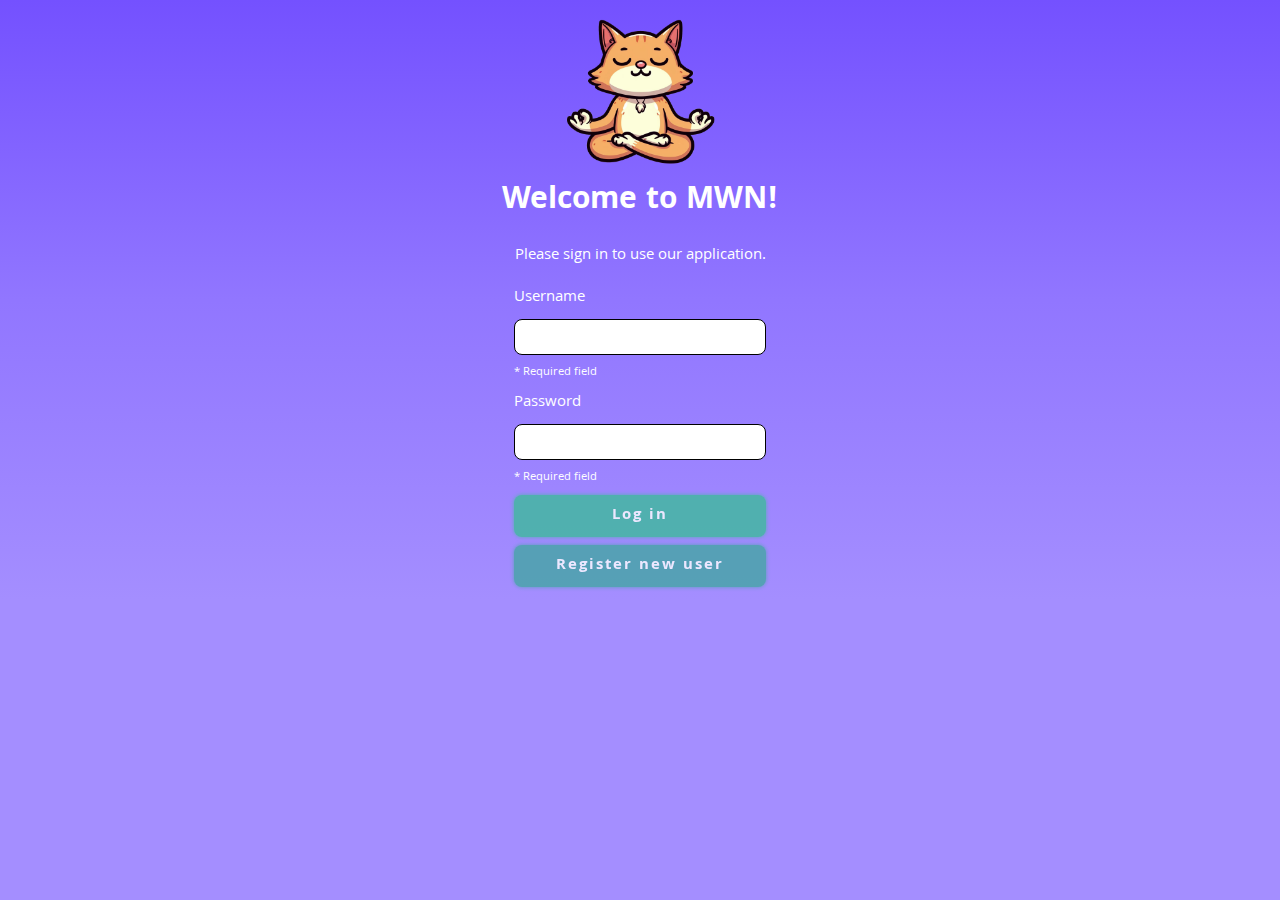
<file: index.html>
<!DOCTYPE html>
<html lang="en">
  <head>
    <meta charset="UTF-8" />
    <meta name="viewport" content="width=device-width, initial-scale=1.0" />
    <title>MWM-PROJEKT</MWM-PROJEKT></title>
    <link
      rel="icon"
      type="image/png"
      sizes="32x32"
      href="/assets/icons/favicon-32x32.png"
    />
    <link rel="stylesheet" href="/assets/scss/main.css" />
    <link rel="preconnect" href="https://fonts.googleapis.com" />
    <link rel="preconnect" href="https://fonts.gstatic.com" crossorigin />
    <link
      href="https://fonts.googleapis.com/css2?family=Italiana&family=JetBrains+Mono:ital,wght@0,100..800;1,100..800&family=Khula:wght@300;400;600;700;800&display=swap"
      rel="stylesheet"
    />
    <!-- <script src="script.js"></script> -->
    <script type="module" src="assets/script/login.js" defer></script>
  </head>
  <body class="login">
    <div class="pageContainer">
      <img src="assets/images/zencat.png" alt="meditating cartoon cat" />
      <h1>Welcome to MWN!</h1>
      <p id="loginMessage">Please sign in to use our application.</p>
      <main>
        <!-- login form -->
        <div class="loginContainer">
          <form action="">
            <label for="usernameInput">Username</label>
            <input type="text" name="login" id="usernameInput" required />
            <span class="required">* Required field</span>
            <label for="passwordInput">Password</label>
            <input type="password" name="login" id="passwordInput" required />
            <span class="required">* Required field</span>
            <button id="loginBtn" name="login" type="button">Log in</button>
            <button id="registerBtn" type="button">Register new user</button>
          </form>
        </div>
      </main>
      <div class="error-message"></div>
      <div class="overlayContainer"></div>
      <!-- register form modal -->
      <dialog class="register-modal hidden" id="registerModal">
        <h2>Register for MWN</h2>
        <p class="registerMsg">Fill in the required fields below.</p>
        <form action="">
          <label for="registerUser">Username</label>
          <input type="text" name="register" id="registerUser" required />
          <span class="required">* Required field</span>
          <label for="registerPassword">Password</label>
          <input
            type="password"
            name="register"
            id="registerPassword"
            required
          />
          <span class="required">* Required field</span>
          <button id="registerUserBtn" type="button" name="register">
            Register me!
          </button>
          <button id="closeModalBtn" type="button">Close</button>
        </form>
      </dialog>
    </div>
  </body>
</html>
</file>
<file: assets/scss/main.css>
@charset "UTF-8";
/* Media Queries */
/* Buttons */
/* Login Styles */
.login {
  margin: 0;
  padding: 2rem 0;
  font-family: "Khula", sans-serif;
  background: linear-gradient(to bottom, #7451ff, #9176ff, #a48eff, #a48eff) no-repeat;
  background-size: cover;
  height: 100vh;
  color: #ffffff;
  display: flex;
  justify-content: center;
  align-items: center;
}
@media (min-width: 1080px) {
  .login {
    padding: 0;
  }
}
.login .pageContainer {
  display: flex;
  flex-direction: column;
  align-items: center;
  height: 100vh;
}
.login .pageContainer img {
  width: 10rem;
  padding-top: 1rem;
}
.login .pageContainer h1 {
  text-align: center;
  margin: 0;
}
.login .pageContainer p {
  text-align: center;
}
.login .pageContainer main {
  margin: 0 auto;
  display: flex;
  justify-content: center;
}
.login .pageContainer main .loginContainer {
  display: flex;
  flex-direction: column;
  gap: 0.5rem;
}
.login .pageContainer main .loginContainer button:nth-of-type(1) {
  font-family: "Khula", sans-serif;
  font-size: 1rem;
  background-color: #3dbb9c;
  color: white;
  font-weight: bold;
  letter-spacing: 0.125rem;
  padding: 0.5rem;
  border: 1px solid white;
  border-radius: 0.5rem;
  opacity: 0.8;
  border: none;
  filter: drop-shadow(0 0 0.125rem #3dbb9c);
}
.login .pageContainer main .loginContainer button:nth-of-type(1):hover {
  background-color: #30957c;
}
.login .pageContainer main .loginContainer button:nth-of-type(2) {
  font-family: "Khula", sans-serif;
  font-size: 1rem;
  background-color: #44a6a5;
  color: white;
  font-weight: bold;
  letter-spacing: 0.125rem;
  padding: 0.5rem;
  border: 1px solid white;
  border-radius: 0.5rem;
  opacity: 0.8;
  border: none;
  filter: drop-shadow(0 0 0.125rem #44a6a5);
}
.login .pageContainer main .loginContainer button:nth-of-type(2):hover {
  background-color: #358281;
}
.login .pageContainer main .loginContainer form {
  display: flex;
  flex-direction: column;
  gap: 0.5rem;
}
.login .pageContainer main .loginContainer form input {
  width: 15rem;
  height: 2rem;
  border: 1px solid black;
  border-radius: 0.5rem;
  padding-left: 0.5rem;
  font-size: 1rem;
}
.login .pageContainer main .loginContainer form input::-moz-placeholder {
  font-family: "Khula", sans-serif;
  font-size: 1rem;
}
.login .pageContainer main .loginContainer form input::placeholder {
  font-family: "Khula", sans-serif;
  font-size: 1rem;
}
.login .pageContainer main .loginContainer form input:focus.failed {
  border-color: red;
  outline: red;
}
.login .pageContainer .error-message {
  height: 8rem;
  margin: 0 auto;
  display: flex;
  justify-content: center;
}
.login .pageContainer .error-message p {
  border: 2px dashed red;
  padding: 1rem;
  border-radius: 1rem;
  font-size: 1.5rem;
  font-weight: bold;
}
.login .pageContainer .register-modal {
  box-sizing: border-box;
  color: #ffffff;
  display: flex;
  flex-direction: column;
  gap: 1rem;
  border: none;
  height: 100vh;
  top: 0;
  width: 100%;
  margin: 0 auto;
  padding: 1rem;
  filter: drop-shadow(0 0 0.75rem gray);
  z-index: 1000;
  background: linear-gradient(to bottom, #7451ff, #9176ff, #a48eff, #a48eff) no-repeat;
  background-size: cover;
}
@media (min-width: 1080px) {
  .login .pageContainer .register-modal {
    height: -moz-fit-content;
    height: fit-content;
    top: 4rem;
    width: 20rem;
    border-radius: 1rem;
  }
}
.login .pageContainer .register-modal h2 {
  text-align: center;
}
.login .pageContainer .register-modal button {
  font-family: "Khula", sans-serif;
  font-size: 1rem;
  background-color: #44a6a5;
  color: white;
  font-weight: bold;
  letter-spacing: 0.125rem;
  padding: 0.5rem;
  border: 1px solid white;
  border-radius: 0.5rem;
  opacity: 0.8;
  border: none;
  filter: drop-shadow(0 0 0.125rem #44a6a5);
}
.login .pageContainer .register-modal button:hover {
  background-color: #358281;
}
.login .pageContainer .register-modal button:nth-of-type(1) {
  font-family: "Khula", sans-serif;
  font-size: 1rem;
  background-color: #3dbb9c;
  color: white;
  font-weight: bold;
  letter-spacing: 0.125rem;
  padding: 0.5rem;
  border: 1px solid white;
  border-radius: 0.5rem;
  opacity: 0.8;
  border: none;
  filter: drop-shadow(0 0 0.125rem #3dbb9c);
}
.login .pageContainer .register-modal button:nth-of-type(1):hover {
  background-color: #30957c;
}
.login .pageContainer .register-modal button:nth-of-type(2) {
  font-family: "Khula", sans-serif;
  font-size: 1rem;
  background-color: #c22d34;
  color: white;
  font-weight: bold;
  letter-spacing: 0.125rem;
  padding: 0.5rem;
  border: 1px solid white;
  border-radius: 0.5rem;
  opacity: 0.8;
  border: none;
  filter: drop-shadow(0 0 0.125rem #c22d34);
}
.login .pageContainer .register-modal button:nth-of-type(2):hover {
  background-color: #992329;
}
.login .pageContainer .register-modal form {
  display: flex;
  flex-direction: column;
  gap: 0.5rem;
}
.login .pageContainer .register-modal form input {
  height: 2rem;
  border: 1px solid black;
  border-radius: 0.5rem;
  padding-left: 0.5rem;
  font-size: 1rem;
}
.login .pageContainer .register-modal form input::-moz-placeholder {
  font-family: "Khula", sans-serif;
  font-size: 1rem;
}
.login .pageContainer .register-modal form input::placeholder {
  font-family: "Khula", sans-serif;
  font-size: 1rem;
}
.login .pageContainer .register-modal form input:focus.failed {
  border-color: red;
  outline: red;
}

/* Global Styles */
.hidden {
  visibility: hidden;
}

.overlay {
  position: fixed;
  top: 0;
  left: 0;
  width: 100%;
  height: 100%;
  background-color: rgba(0, 0, 0, 0.7);
  z-index: 999;
}

.warning {
  color: rgb(218, 0, 0);
}

.required {
  font-size: 0.75rem;
}

/* Fonts */
/* Login Styles */
.startpage {
  margin: 0;
  font-family: "Khula", sans-serif;
  background: linear-gradient(to bottom, #7451ff, #9176ff, #a48eff, #a48eff) no-repeat;
  background-size: cover;
  min-height: 100vh;
  color: #ffffff;
  display: flex;
  justify-content: center;
  align-items: flex-start;
  margin-bottom: 4.5rem;
}
.startpage .pageContainer {
  display: flex;
  flex-direction: column;
  align-items: center;
}
.startpage .pageContainer img {
  width: 10rem;
}
.startpage .pageContainer h1 {
  text-align: center;
  margin: 0;
}
.startpage .pageContainer main {
  margin: 0 auto;
  display: flex;
  justify-content: center;
  flex-direction: column;
  align-items: center;
}
.startpage .pageContainer main .quoteContainer blockquote {
  border: 1px solid #ffffff;
  padding: 1rem;
  border-radius: 1rem;
  max-width: 20rem;
  font-weight: bold;
}
.startpage .pageContainer main .quoteContainer blockquote footer {
  font-weight: 400;
  font-style: italic;
}
.startpage .pageContainer button {
  font-family: "Khula", sans-serif;
  font-size: 1rem;
  background-color: #44a6a5;
  color: white;
  font-weight: bold;
  letter-spacing: 0.125rem;
  padding: 0.5rem;
  border: 1px solid white;
  border-radius: 0.5rem;
  opacity: 0.8;
  border: none;
  filter: drop-shadow(0 0 0.125rem #44a6a5);
}
.startpage .pageContainer button:hover {
  background-color: #358281;
}

/* Global Styles */
.hidden {
  visibility: hidden;
}

.overlay {
  position: fixed;
  top: 0;
  left: 0;
  width: 100%;
  height: 100%;
  background-color: rgba(0, 0, 0, 0.7);
  z-index: 999;
}

.habits-body {
  margin: 0;
  font-family: "Khula", sans-serif;
  background: linear-gradient(to bottom, #7451ff, #9176ff, #a48eff, #a48eff) no-repeat;
  background-size: cover;
  min-height: 100vh;
  color: #ffffff;
  display: flex;
  justify-content: center;
  align-items: flex-start;
  margin-bottom: 4.5rem;
  /* Stilar för action-container */
  /* Stilar för fieldset */
  /* Stilar för checkboxar */
}
.habits-body .container {
  display: flex;
  flex-direction: column;
  max-width: 320px;
  margin: 30px auto;
}
.habits-body .container #cat {
  width: 150px;
  margin: 0 auto;
}
.habits-body .container #up-arrow {
  width: 25px;
}
.habits-body .container #habit-prio {
  background-color: #dce1eb;
  border: 0;
  padding: 15px;
  border-radius: 8px;
  font-size: 20px;
  text-align: center;
  font-family: "Rubik", sans-serif;
  margin: 10px 0;
}
.habits-body .container input {
  color: #432000;
  background-color: #dce1eb;
  border: 0;
  padding: 15px;
  border-radius: 8px;
  font-size: 20px;
  text-align: center;
  font-family: "Rubik", sans-serif;
  margin: 10px 0;
}
.habits-body .container button {
  font-family: "Khula", sans-serif;
  font-size: 1rem;
  background-color: #44a6a5;
  color: white;
  font-weight: bold;
  letter-spacing: 0.125rem;
  padding: 0.5rem;
  border: 1px solid white;
  border-radius: 0.5rem;
  opacity: 0.8;
  border: none;
  filter: drop-shadow(0 0 0.125rem #44a6a5);
}
.habits-body .container button:hover {
  background-color: #358281;
}
.habits-body .container button:hover {
  background-color: #432000;
  cursor: pointer;
}
.habits-body .container ul {
  list-style-type: none;
  padding: 0;
  display: flex;
  flex-wrap: wrap;
  gap: 10px;
}
.habits-body .container ul li {
  font-size: 20px;
  background-color: #7451ff;
  padding: 15px;
  border-radius: 8px;
  flex-grow: 1;
  text-align: center;
  box-shadow: 0px 1px 4px rgba(0, 0, 0, 0.2);
}
.habits-body .container ul li:hover {
  cursor: pointer;
  box-shadow: 0 0 5px rgba(0, 0, 0, 0.2); /* Lägger till en subtil skuggning */
  color: black; /* Ändrar textfärgen för att göra den mer framträdande */
}
.habits-body .action-container {
  display: flex;
  justify-content: space-around;
  margin-top: 20px; /* Justera efter behov */
}
.habits-body .action-bar {
  width: 30px; /* Justera bredden efter behov */
  height: 30px; /* Justera höjden efter behov */
  margin: 5px; /* Justera marginalen efter behov */
  cursor: pointer;
}
.habits-body fieldset {
  margin-top: 20px; /* Justera efter behov */
  border: 2px solid black; /* Justera färg och tjocklek efter behov */
  border-radius: 8px;
  padding: 10px;
  width: 100%; /* Justera bredden efter behov */
}
.habits-body legend {
  font-size: 18px; /* Justera storleken efter behov */
  color: black; /* Justera färgen efter behov */
  font-weight: bold;
  margin-bottom: 10px; /* Justera efter behov */
}
.habits-body label {
  margin-right: 10px; /* Justera efter behov */
  color: #432000; /* Justera färgen efter behov */
}
.habits-body input[type=checkbox] {
  width: 20px; /* Justera bredden efter behov */
  height: 20px; /* Justera höjden efter behov */
  margin: 5px; /* Justera avståndet efter behov */
}
.habits-body input[type=checkbox]:checked {
  background-color: #432000; /* Justera färgen efter behov */
}
.habits-body .hidden {
  display: none;
}

.body-todo {
  margin: 0;
  font-family: "Khula", sans-serif;
  background: linear-gradient(to bottom, #7451ff, #9176ff, #a48eff, #a48eff) no-repeat;
  background-size: cover;
  min-height: 100vh;
  color: #ffffff;
  display: flex;
  justify-content: center;
  align-items: flex-start;
  margin-bottom: 4.5rem;
}
.body-todo .wrapper {
  display: flex;
  flex-direction: column;
  justify-content: center;
  align-items: center;
  width: 400px;
  height: auto;
  margin: 20px;
}
.body-todo .wrapper #todoForm {
  display: flex;
  flex-direction: column;
}
.body-todo .wrapper #todoForm input {
  width: 15rem;
  height: 2rem;
  border: 1px solid black;
  border-radius: 0.5rem;
  padding-left: 0.5rem;
  font-size: 1rem;
}
.body-todo .wrapper #todoForm textarea {
  font-size: 1rem;
}
.body-todo .wrapper #todoForm input::-moz-placeholder {
  font-family: "Khula", sans-serif;
  font-size: 1rem;
}
.body-todo .wrapper #todoForm input::placeholder {
  font-family: "Khula", sans-serif;
  font-size: 1rem;
}
.body-todo .wrapper #todoForm button {
  font-family: "Khula", sans-serif;
  font-size: 1rem;
  background-color: #44a6a5;
  color: white;
  font-weight: bold;
  letter-spacing: 0.125rem;
  padding: 0.5rem;
  border: 1px solid white;
  border-radius: 0.5rem;
  opacity: 0.8;
  border: none;
  filter: drop-shadow(0 0 0.125rem #44a6a5);
}
.body-todo .wrapper #todoForm button:hover {
  background-color: #358281;
}
.body-todo .wrapper #todoForm #goToTodosButton {
  margin-left: -50px;
  margin-top: 10px;
  width: 40px;
  height: 40px;
  border-radius: 50%;
  background-color: #9619c7;
  border: none;
  cursor: pointer;
  display: flex;
  justify-content: center;
  align-items: center;
}
.body-todo .wrapper #todoForm #goToTodosButton i {
  color: white;
  /* Vit färg för att kontrastera mot bakgrundsfärgen */
  font-size: 24px;
  /* Justera storleken på ikonen efter behov */
}
.body-todo .wrapper #todoListContainer {
  display: flex;
  flex-direction: column;
  align-items: center;
  justify-content: center;
  width: 100%;
}
.body-todo .wrapper #todoListContainer #addIconDiv {
  display: flex;
  flex-direction: row;
  justify-content: flex-end;
  align-items: flex-start;
}
.body-todo .wrapper #todoListContainer #addIconDiv #addIcon {
  width: 40px;
  height: 40px;
  border-radius: 50%;
  background-color: #9619c7;
  border: none;
  cursor: pointer;
  display: flex;
  justify-content: center;
  align-items: center;
}
.body-todo .wrapper #todoListContainer #addIconDiv #addIcon i {
  color: white;
  /* Färg på ikonen */
  font-size: 20px;
  /* Storlek på ikonen */
}
.body-todo .wrapper #todoListContainer #filterOptions {
  display: flex;
  flex-direction: column;
  gap: 5px;
}
.body-todo .wrapper #todoListContainer #filterOptions #checkboxRowOne {
  width: 100%;
  display: flex;
  flex-direction: row;
  justify-content: flex-start;
}
.body-todo .wrapper #todoListContainer #filterOptions #checkboxRowOne input[type=checkbox] {
  margin-top: 5%;
  margin-bottom: 5%;
}
.body-todo .wrapper #todoListContainer #filterOptions #checkboxRowOne label {
  cursor: pointer;
  /* Gör muspekaren till en hand när du hoverar över etiketterna */
}
.body-todo .wrapper #todoListContainer #filterOptions #checkboxRowTwo {
  width: 100%;
  display: flex;
  flex-direction: column;
  justify-content: center;
}
.body-todo .wrapper #todoListContainer #filterOptions #checkboxRowTwo input[type=checkbox] {
  margin-left: 5%;
}
.body-todo .wrapper #todoListContainer #filterOptions #checkboxRowTwo label {
  /* Avstånd mellan etiketterna */
  cursor: pointer;
  /* Gör muspekaren till en hand när du hoverar över etiketterna */
}
.body-todo .wrapper #todoListContainer #todoList {
  display: flex;
  flex-direction: column;
  justify-content: center;
  width: 100%;
  margin-left: -40px;
}
.body-todo .wrapper #todoListContainer #todoList .todo {
  display: flex;
  align-items: center;
  justify-content: flex-start;
  gap: 30px;
  padding: 5px;
  margin-top: 10px;
  height: 50px;
  position: relative;
  border-radius: 8px;
  background-color: rgba(136, 16, 136, 0.628);
}
.body-todo .wrapper #todoListContainer #todoList .todo .status-checkbox {
  width: 20px;
  height: 20px;
  background-color: #fff;
  border: 2px solid #333;
  border-radius: 4px;
  cursor: pointer;
  display: inline-block;
}
.body-todo .wrapper #todoListContainer #todoList .todo .status-checkbox:after {
  content: "";
  display: block;
  width: 6px;
  height: 12px;
  border: solid #fff;
  border-width: 0 2px 2px 0;
  transform: rotate(45deg);
  position: relative;
  top: 3px;
  left: 5px;
  visibility: hidden;
}
.body-todo .wrapper #todoListContainer #todoList .todo .status-checkbox:checked:after {
  visibility: visible;
}
.body-todo .wrapper #todoListContainer #todoList .todo .status-checkbox:checked {
  background-color: #333;
}
.body-todo .wrapper #todoListContainer #todoList .todo .todoTitle {
  font-size: 15px;
}
.body-todo .wrapper #todoListContainer #todoList .todo .delete-icon {
  position: absolute;
  /* Gör ikonen absolut positionerad */
  top: 50%;
  /* Placera ikonen i mitten vertikalt */
  right: 20px;
  /* Placera ikonen 10px från högerkanten */
  transform: translateY(-50%);
  /* Justera ikonen för att placera den perfekt vertikalt i mitten */
  color: white;
  cursor: pointer;
  font-size: 30px;
}
.body-todo .wrapper #todoDetailsContainer {
  display: flex;
  flex-direction: column;
  width: 80%;
}
.body-todo .wrapper #todoDetailsContainer #todoInfo #todoDescriptionDisplay {
  width: 100%;
  word-wrap: break-word;
}
.body-todo .wrapper #todoDetailsContainer #goBackButton {
  width: 40px;
  height: 40px;
  margin-left: -40px;
  border-radius: 50%;
  background-color: #9619c7;
  border: none;
  cursor: pointer;
}
.body-todo .wrapper #todoDetailsContainer #goBackButton i {
  margin-top: 7px;
  margin-left: 7px;
  color: white;
  /* Vit färg för att kontrastera mot bakgrundsfärgen */
  font-size: 24px;
  /* Justera storleken på ikonen efter behov */
}

body.pomodoro {
  margin: 0;
  padding: 2rem 0;
  font-family: "Khula", sans-serif;
  background: linear-gradient(to bottom, #7451ff, #9176ff, #a48eff, #a48eff) no-repeat;
  background-size: cover;
  height: 100vh;
  color: #ffffff;
}
body.pomodoro button {
  font-family: "Khula", sans-serif;
  font-size: 1rem;
  background-color: #44a6a5;
  color: white;
  font-weight: bold;
  letter-spacing: 0.125rem;
  padding: 0.5rem;
  border: 1px solid white;
  border-radius: 0.5rem;
  opacity: 0.8;
  border: none;
  filter: drop-shadow(0 0 0.125rem #44a6a5);
}
body.pomodoro button:hover {
  background-color: #358281;
}
body.pomodoro p {
  font-size: 100px;
}
body.pomodoro .hidden {
  display: none;
}
body.pomodoro #pomodoroBtn > img:nth-child(1) {
  color: red;
}

#footerNav {
  width: 100%;
  outline: 1px solid #5D50FA;
  position: fixed;
  height: 4.5rem;
  bottom: 0;
  background: linear-gradient(to bottom, #876cf4, #9983f3, #a48eff) no-repeat;
  background-size: cover;
}
#footerNav ul {
  display: flex;
  justify-content: space-around;
  margin: 0;
  padding: 0;
}
@media (min-width: 1080px) {
  #footerNav ul {
    justify-content: center;
    gap: 0;
  }
}
#footerNav ul li {
  width: 25%;
  display: flex;
  justify-content: center;
}
#footerNav ul li #homeBtn {
  cursor: pointer;
  display: inline-block;
  text-decoration: none;
  padding: 0.5rem;
  border-radius: 0.5rem;
  background-color: none;
  color: #ffffff;
  text-align: center;
}
@media (min-width: 1080px) {
  #footerNav ul li #homeBtn {
    background-color: #44a6a5;
    border: 1px solid #44a6a5;
    border-radius: 0.5rem;
  }
  #footerNav ul li #homeBtn:hover {
    background-color: #358281;
  }
}
#footerNav ul li #homeBtn img {
  display: block;
  margin: 0 auto 5px;
  height: 2rem;
  width: 2rem;
}
#footerNav ul li #homeBtn span {
  display: block;
  font-size: 0.75rem;
  font-weight: bold;
}
#footerNav ul li #todoBtn {
  cursor: pointer;
  display: inline-block;
  text-decoration: none;
  padding: 0.5rem;
  border-radius: 0.5rem;
  background-color: none;
  color: #ffffff;
  text-align: center;
}
@media (min-width: 1080px) {
  #footerNav ul li #todoBtn {
    background-color: #44a6a5;
    border: 1px solid #44a6a5;
    border-radius: 0.5rem;
  }
  #footerNav ul li #todoBtn:hover {
    background-color: #358281;
  }
}
#footerNav ul li #todoBtn img {
  display: block;
  margin: 0 auto 5px;
  height: 2rem;
  width: 2rem;
}
#footerNav ul li #todoBtn span {
  display: block;
  font-size: 0.75rem;
  font-weight: bold;
}
#footerNav ul li #habitBtn {
  cursor: pointer;
  display: inline-block;
  text-decoration: none;
  padding: 0.5rem;
  border-radius: 0.5rem;
  background-color: none;
  color: #ffffff;
  text-align: center;
}
@media (min-width: 1080px) {
  #footerNav ul li #habitBtn {
    background-color: #44a6a5;
    border: 1px solid #44a6a5;
    border-radius: 0.5rem;
  }
  #footerNav ul li #habitBtn:hover {
    background-color: #358281;
  }
}
#footerNav ul li #habitBtn img {
  display: block;
  margin: 0 auto 5px;
  height: 2rem;
  width: 2rem;
}
#footerNav ul li #habitBtn span {
  display: block;
  font-size: 0.75rem;
  font-weight: bold;
}
#footerNav ul li #pomodoroBtn {
  cursor: pointer;
  display: inline-block;
  text-decoration: none;
  padding: 0.5rem;
  border-radius: 0.5rem;
  background-color: none;
  color: #ffffff;
  text-align: center;
}
@media (min-width: 1080px) {
  #footerNav ul li #pomodoroBtn {
    background-color: #44a6a5;
    border: 1px solid #44a6a5;
    border-radius: 0.5rem;
  }
  #footerNav ul li #pomodoroBtn:hover {
    background-color: #358281;
  }
}
#footerNav ul li #pomodoroBtn img {
  display: block;
  margin: 0 auto 5px;
  height: 2rem;
  width: 2rem;
}
#footerNav ul li #pomodoroBtn span {
  display: block;
  font-size: 0.75rem;
  font-weight: bold;
}
#footerNav ul li #logOutBtn {
  cursor: pointer;
  display: inline-block;
  text-decoration: none;
  padding: 0.5rem;
  border-radius: 0.5rem;
  background-color: none;
  color: #ffffff;
  text-align: center;
}
@media (min-width: 1080px) {
  #footerNav ul li #logOutBtn {
    background-color: #44a6a5;
    border: 1px solid #44a6a5;
    border-radius: 0.5rem;
  }
  #footerNav ul li #logOutBtn:hover {
    background-color: #358281;
  }
}
#footerNav ul li #logOutBtn img {
  display: block;
  margin: 0 auto 5px;
  height: 2rem;
  width: 2rem;
}
#footerNav ul li #logOutBtn span {
  display: block;
  font-size: 0.75rem;
  font-weight: bold;
}

main.calendar {
  font-size: 1rem;
}
main.calendar button {
  font-family: "Khula", sans-serif;
  font-size: 1rem;
  background-color: #44a6a5;
  color: white;
  font-weight: bold;
  letter-spacing: 0.125rem;
  padding: 0.5rem;
  border: 1px solid white;
  border-radius: 0.5rem;
  opacity: 0.8;
  border: none;
  filter: drop-shadow(0 0 0.125rem #44a6a5);
}
main.calendar button:hover {
  background-color: #358281;
}
main.calendar input {
  font-size: 1rem;
}
main.calendar .calendarInputContainer {
  display: flex;
  flex-direction: column;
}
main.calendar .calendarInputContainer input {
  height: 2rem;
  border: 1px solid black;
  border-radius: 0.5rem;
  padding-left: 0.5rem;
  font-size: 1rem;
}
main.calendar .calendarInputContainer h2 {
  text-align: center;
}
main.calendar .listContainer ul {
  display: flex;
  flex-direction: column;
  gap: 1rem;
  padding: 0;
  list-style: none;
}
main.calendar .listContainer ul li {
  border: 1px solid #7451ff;
  border-radius: 1rem;
  padding: 1rem;
  background-color: #937af4;
}
main.calendar .listContainer ul li p {
  margin: 0;
}
main.calendar .listContainer ul li h3 {
  margin: 0;
}
main.calendar .listContainer ul li:nth-of-type(1) {
  border: none;
  background-color: #7451ff;
}
main.calendar .listContainer ul li.oldEvent {
  border-bottom: 1px solid red;
  opacity: 0.7;
}
main.calendar .listContainer ul.hideList {
  display: none;
}
main.calendar .listContainer button {
  font-family: "Khula", sans-serif;
  font-size: 1rem;
  background-color: #44a6a5;
  color: white;
  font-weight: bold;
  letter-spacing: 0.125rem;
  padding: 0.5rem;
  border: 1px solid white;
  border-radius: 0.5rem;
  opacity: 0.8;
  border: none;
  filter: drop-shadow(0 0 0.125rem #44a6a5);
}
main.calendar .listContainer button:hover {
  background-color: #358281;
}
main.calendar .listContainer h3 {
  text-align: center;
}

body.pomodoro {
  margin: 0;
  padding: 2rem 0;
  font-family: "Khula", sans-serif;
  background: linear-gradient(to bottom, #7451ff, #9176ff, #a48eff, #a48eff) no-repeat;
  background-size: cover;
  height: 100vh;
  color: #ffffff;
}
body.pomodoro button {
  font-family: "Khula", sans-serif;
  font-size: 1rem;
  background-color: #44a6a5;
  color: white;
  font-weight: bold;
  letter-spacing: 0.125rem;
  padding: 0.5rem;
  border: 1px solid white;
  border-radius: 0.5rem;
  opacity: 0.8;
  border: none;
  filter: drop-shadow(0 0 0.125rem #44a6a5);
}
body.pomodoro button:hover {
  background-color: #358281;
}
body.pomodoro p {
  font-size: 100px;
}
body.pomodoro .hidden {
  display: none;
}
body.pomodoro #pomodoroBtn > img:nth-child(1) {
  color: red;
}/*# sourceMappingURL=main.css.map */
</file>
